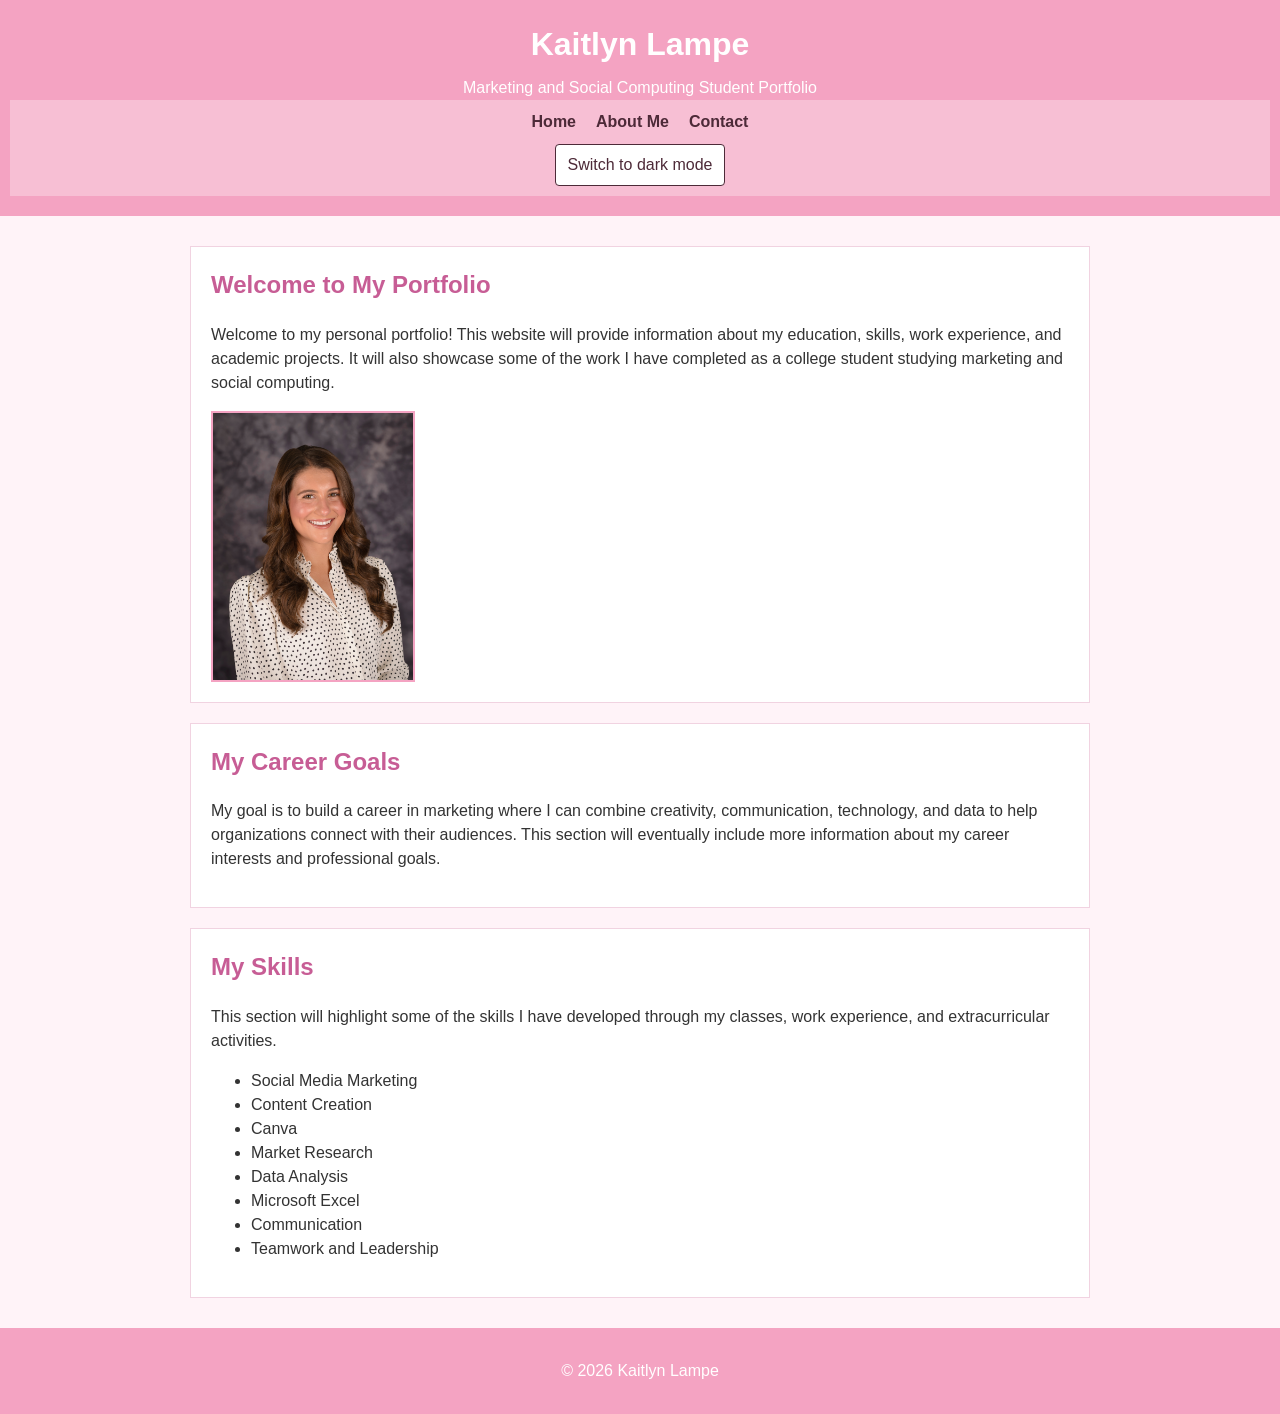
<file: index.html>
<!DOCTYPE html>
<html lang="en">
<head>
    <meta charset="UTF-8">
    <meta name="viewport" content="width=device-width, initial-scale=1.0">
    <title>Kaitlyn Lampe - Personal Portfolio</title>
    <link rel="stylesheet" href="style copy.css">
    <script src="script.js" defer></script>
</head>

<body>

    <header>
        <h1>Kaitlyn Lampe</h1>
        <p>Marketing and Social Computing Student Portfolio</p>

        <nav>
            <ul>
                <li><a href="index.html">Home</a></li>
                <li><a href="about.html">About Me</a></li>
                <li><a href="contact.html">Contact</a></li>
            </ul>
            <button id="theme-toggle" type="button" aria-pressed="false">Switch to dark mode</button>
        </nav>
    </header>

    <main>

        <section>
            <h2>Welcome to My Portfolio</h2>

            <p>
                Welcome to my personal portfolio! This website will provide
                information about my education, skills, work experience, and
                academic projects. It will also showcase some of the work I
                have completed as a college student studying marketing and
                social computing.
            </p>

            <img src="Kaitlyn Lampe4.jpg"
                 alt="Photo of Kaitlyn Lampe"
                 width="200">
        </section>

        <section>
            <h2>My Career Goals</h2>

            <p>
                My goal is to build a career in marketing where I can combine
                creativity, communication, technology, and data to help
                organizations connect with their audiences. This section will
                eventually include more information about my career interests
                and professional goals.
            </p>
        </section>

        <section>
            <h2>My Skills</h2>

            <p>
                This section will highlight some of the skills I have developed
                through my classes, work experience, and extracurricular
                activities.
            </p>

            <ul>
                <li>Social Media Marketing</li>
                <li>Content Creation</li>
                <li>Canva</li>
                <li>Market Research</li>
                <li>Data Analysis</li>
                <li>Microsoft Excel</li>
                <li>Communication</li>
                <li>Teamwork and Leadership</li>
            </ul>
        </section>

    </main>

    <footer>
        <p>&copy; 2026 Kaitlyn Lampe</p>
    </footer>

</body>
</html>
</file>
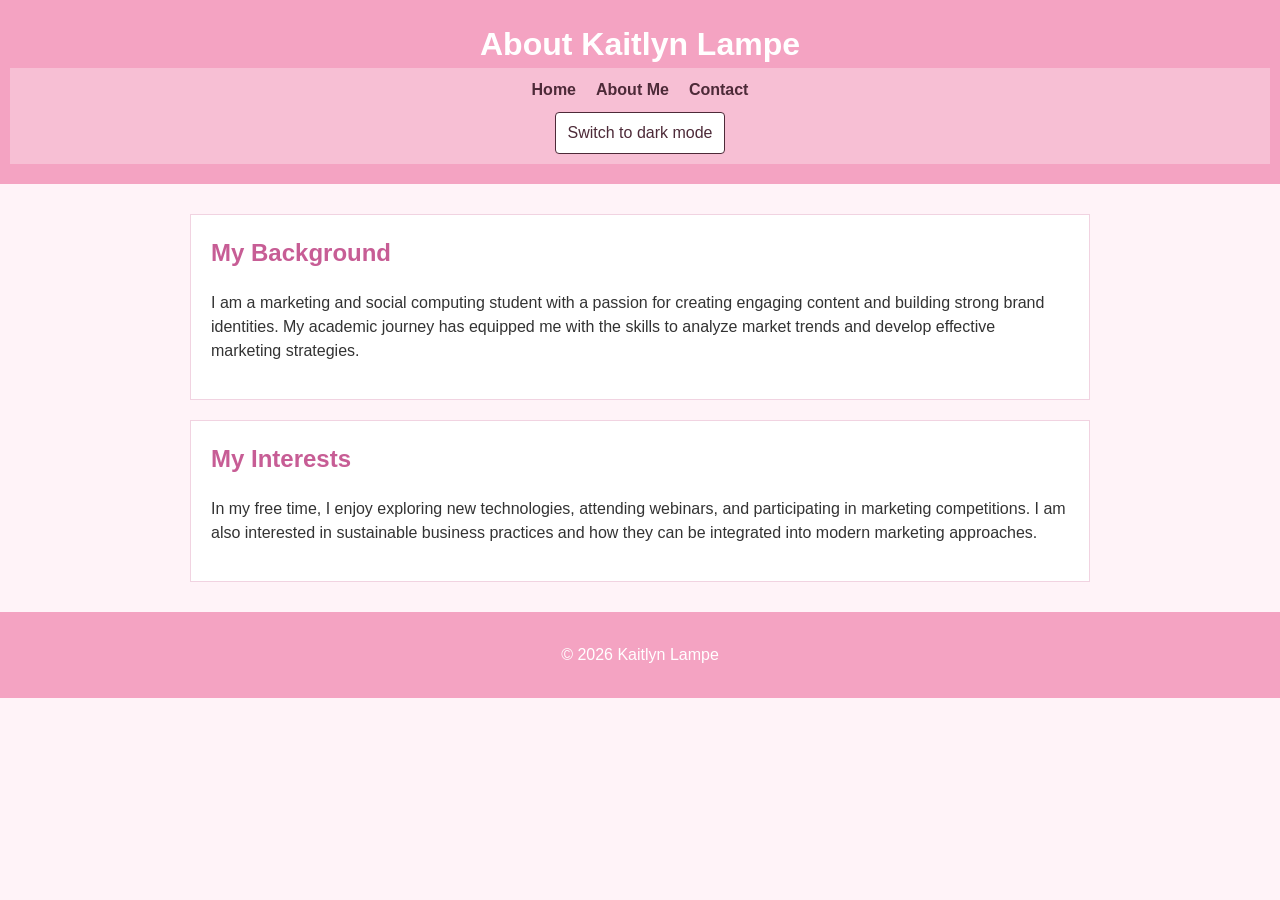
<file: about.html>
<!DOCTYPE html>
<html lang="en">
<head>
    <meta charset="UTF-8">
    <meta name="viewport" content="width=device-width, initial-scale=1.0">
    <title>About Me</title>
    <link rel="stylesheet" href="style copy.css">
    <script src="script.js" defer></script>
</head>
<body>
    <header>
        <h1>About Kaitlyn Lampe</h1>
        <nav>
            <ul>
                <li><a href="index.html">Home</a></li>
                <li><a href="about.html">About Me</a></li>
                <li><a href="contact.html">Contact</a></li>
            </ul>
            <button id="theme-toggle" type="button" aria-pressed="false">Switch to dark mode</button>
        </nav>
    </header>

    <main>
        <section>
            <h2>My Background</h2>
            <p>
                I am a marketing and social computing student with a passion for creating engaging content and building strong brand identities. 
                My academic journey has equipped me with the skills to analyze market trends and develop effective marketing strategies.
            </p>
        </section>

        <section>
            <h2>My Interests</h2>
            <p>
                In my free time, I enjoy exploring new technologies, attending webinars, and participating in marketing competitions.
                 I am also interested in sustainable business practices and how they can be integrated into modern marketing approaches.
            </p>
        </section>
    </main>

    <footer>
        <p>&copy; 2026 Kaitlyn Lampe</p>
    </footer>
</body>
</html>
</file>
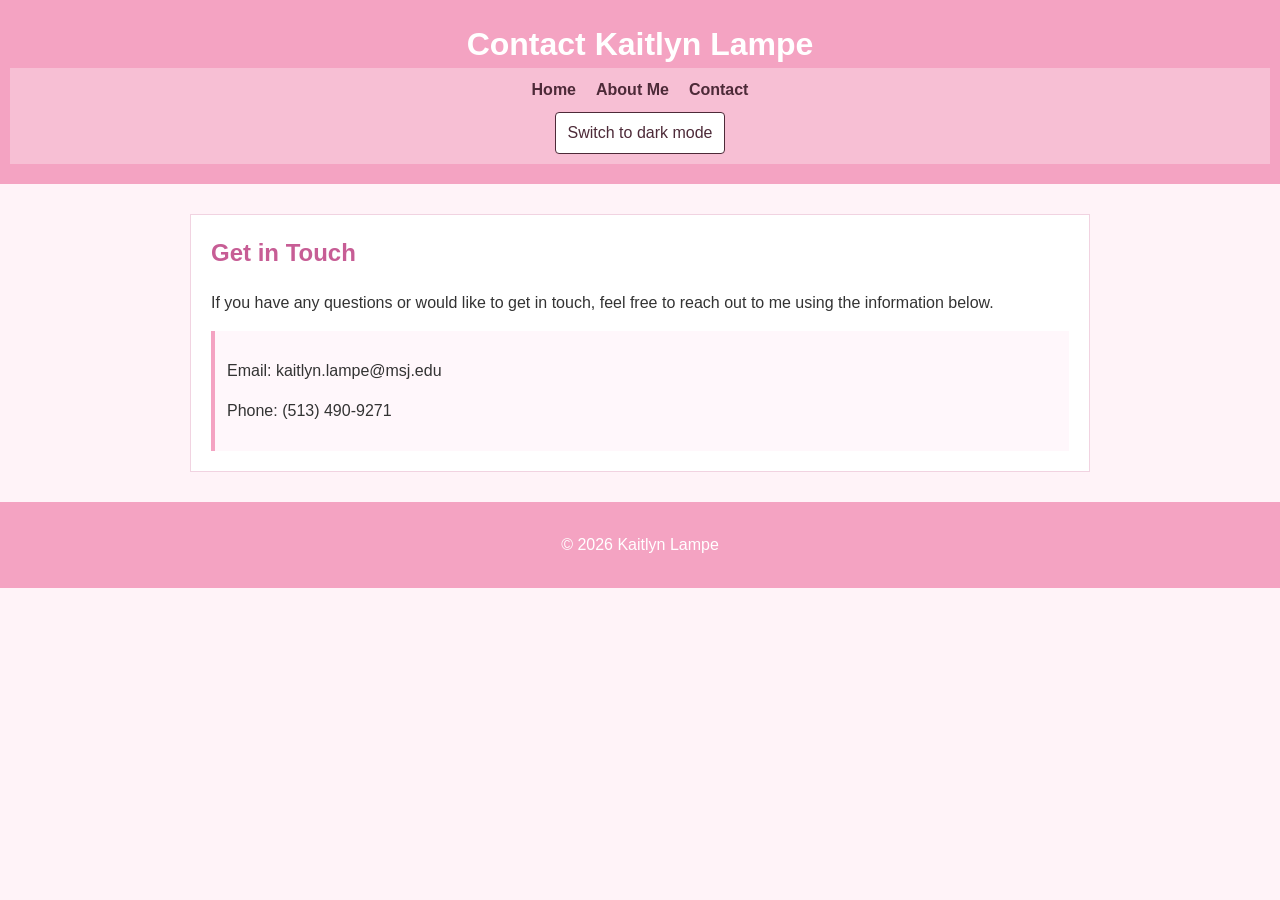
<file: contact.html>
<!DOCTYPE html>
<html lang="en">
<head>
    <meta charset="UTF-8">
    <meta name="viewport" content="width=device-width, initial-scale=1.0">
    <title>Contact Me</title>
    <link rel="stylesheet" href="style copy.css">
    <script src="script.js" defer></script>
</head>
<body>
    <header>
        <h1>Contact Kaitlyn Lampe</h1>
        <nav>
            <ul>
                <li><a href="index.html">Home</a></li>
                <li><a href="about.html">About Me</a></li>
                <li><a href="contact.html">Contact</a></li>
            </ul>
            <button id="theme-toggle" type="button" aria-pressed="false">Switch to dark mode</button>
        </nav>
    </header>

    <main>
        <section>
            <h2>Get in Touch</h2>
            <p>
                If you have any questions or would like to get in touch, feel free to reach out to me using the information below.
            </p>

            <address>
                <p>Email: kaitlyn.lampe@msj.edu</p>
                <p>Phone: (513) 490-9271</p>
            </address>
        </section>
    </main>

    <footer>
        <p>&copy; 2026 Kaitlyn Lampe</p>
    </footer>
</body>
</html>
</file>
<file: style copy.css>
```css
* {
  box-sizing: border-box;
}

body {
  margin: 0;
  font-family: Arial, sans-serif;
  background-color: #fff3f8;
  color: #333;
  line-height: 1.5;
}

header {
  background-color: #f4a3c2;
  color: #fff;
  text-align: center;
  padding: 20px 10px;
}

header h1 {
  margin: 0;
  font-size: 2rem;
}

header p {
  margin: 8px 0 0;
}

nav {
  background-color: #f7bfd4;
  padding: 10px;
  text-align: center;
}

nav ul {
  list-style: none;
  margin: 0;
  padding: 0;
  display: flex;
  justify-content: center;
  gap: 20px;
}

nav a {
  color: #4d2a38;
  text-decoration: none;
  font-weight: bold;
}

#theme-toggle {
  margin-top: 10px;
  padding: 8px 12px;
  border: 1px solid #4d2a38;
  border-radius: 4px;
  background-color: #fff;
  color: #4d2a38;
  font: inherit;
  cursor: pointer;
}

#theme-toggle:focus-visible {
  outline: 3px solid #4d2a38;
  outline-offset: 2px;
}

main {
  max-width: 900px;
  margin: 30px auto;
  padding: 0 20px;
}

section {
  background-color: #fff;
  border: 1px solid #f1d3e1;
  padding: 20px;
  margin-bottom: 20px;
}

section h2 {
  color: #c75d95;
  margin-top: 0;
}

img {
  display: block;
  max-width: 200px;
  margin-top: 15px;
  border: 2px solid #f4a3c2;
}

address {
  font-style: normal;
  background-color: #fff7fb;
  padding: 12px;
  border-left: 4px solid #f4a3c2;
}

footer {
  background-color: #f4a3c2;
  color: #fff;
  text-align: center;
  padding: 15px;
}

body.dark-theme {
  background-color: #24202a;
  color: #f5edf2;
}

.dark-theme header,
.dark-theme footer {
  background-color: #493344;
}

.dark-theme nav {
  background-color: #392b38;
}

.dark-theme nav a {
  color: #f5d9e7;
}

.dark-theme #theme-toggle {
  background-color: #f5edf2;
  color: #392b38;
}

.dark-theme #theme-toggle:focus-visible {
  outline-color: #f5d9e7;
}

.dark-theme section {
  background-color: #332d38;
  border-color: #5a4655;
}

.dark-theme section h2 {
  color: #f0a9ca;
}

.dark-theme address {
  background-color: #3b3340;
  border-left-color: #d78bad;
}

.dark-theme img {
  border-color: #d78bad;
}
</file>
